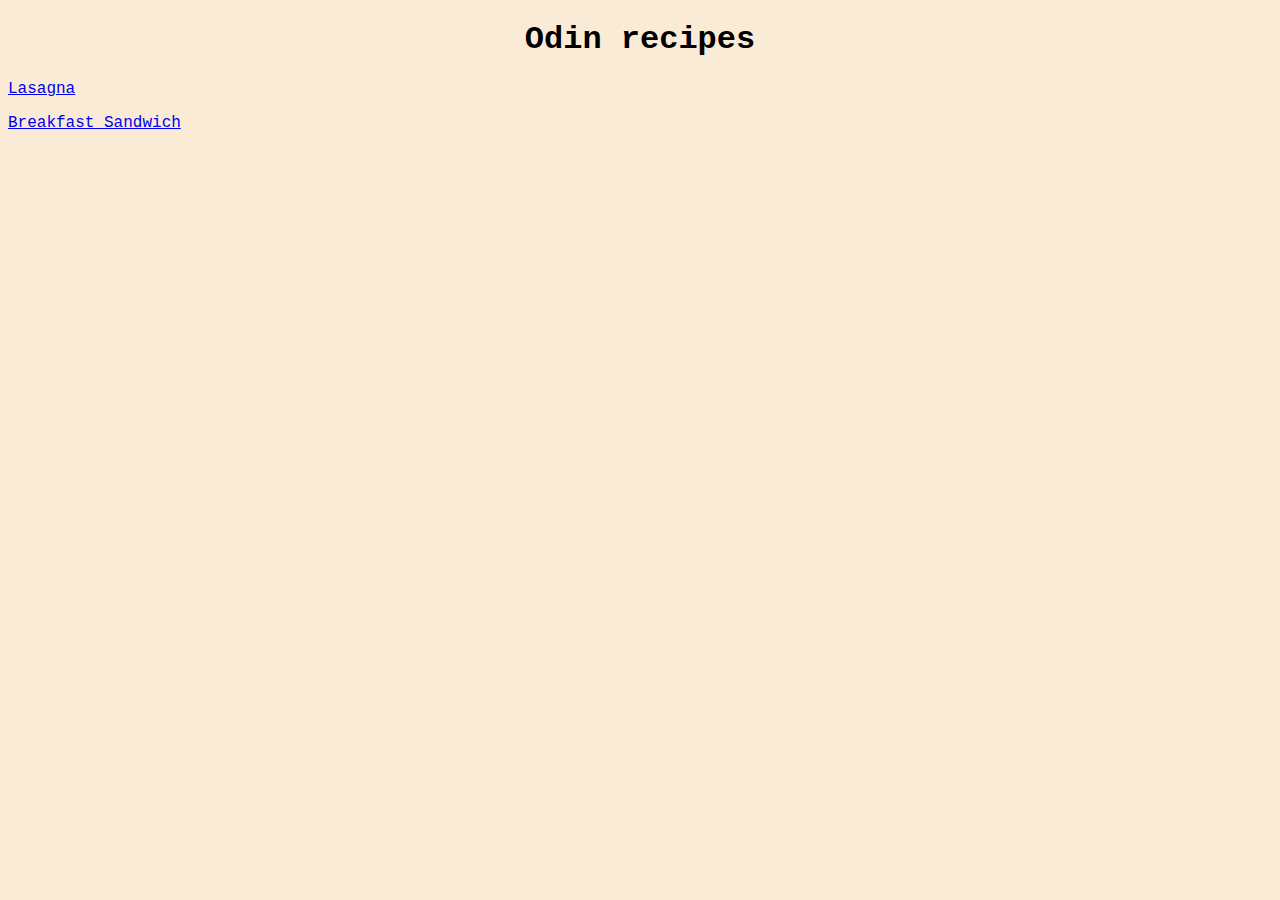
<file: index.html>
<!DOCTYPE html>
<html lang="en">

<head>
    <meta charset="UTF-8">
    <title>My recipe</title>
    <link rel="stylesheet" href="./style.css">
</head>

<body>
    <div>
    <h1>Odin recipes</h1>
    <p><a href="./recipes/lasagna.html">Lasagna</a></p>
    <p><a href="./recipes/sandwich.html">Breakfast Sandwich</a></p>
    </div>
</body>
</html>
</file>
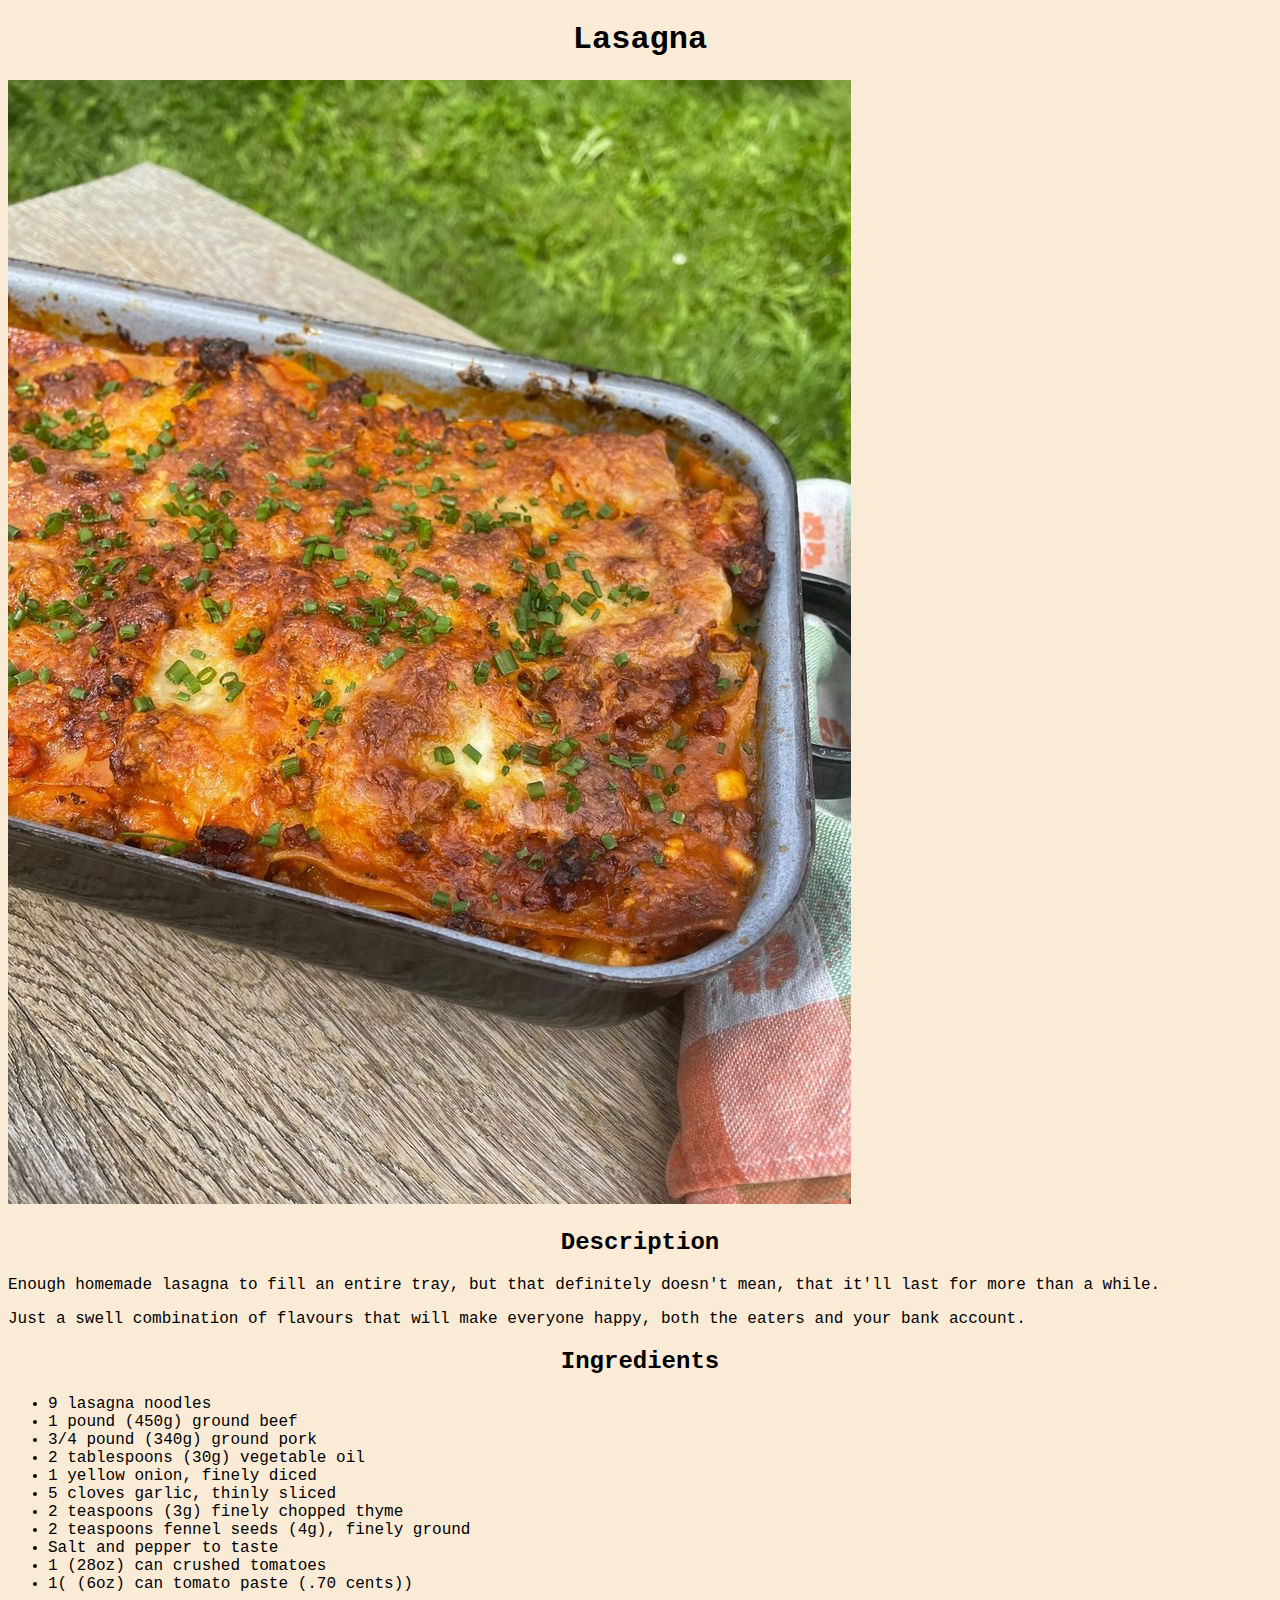
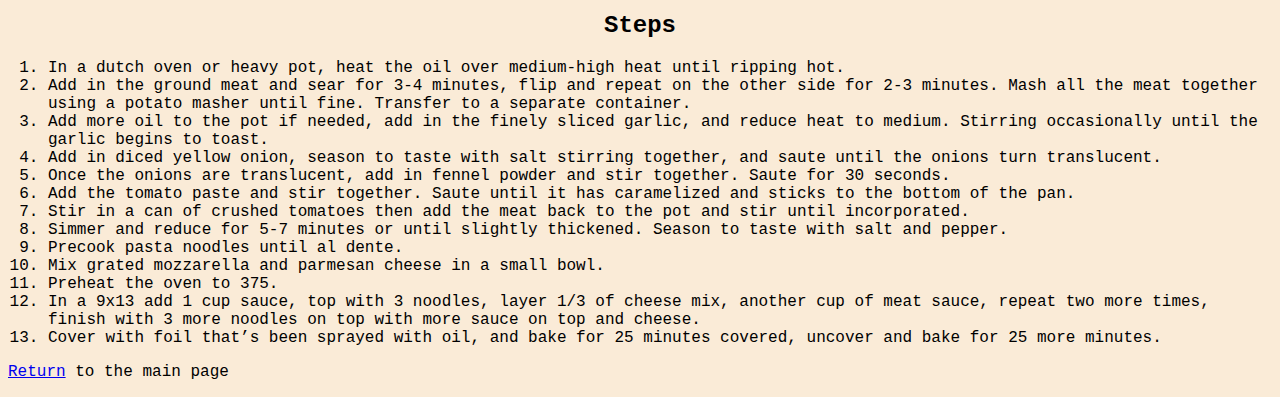
<file: recipes/lasagna.html>
<!DOCTYPE html>
<html>

<head>
    <title>Lasagna</title>
    <meta charset="UTF-8">
    <link rel="stylesheet" href="../style.css">
</head>

<body>
    <div>
    <h1>Lasagna</h1>
    <img src="../images/lasag.jpeg" alt="Homemade lasagna">
    <h2>Description</h2>
    <p>Enough homemade lasagna to fill an entire tray, but 
    that definitely doesn't mean, that it'll last for more than a while.</p>
    <p>Just a swell combination of flavours that will make everyone happy, both the eaters
     and your bank account.</p>
    <h2>Ingredients</h2>
    <ul>
        <li>9 lasagna noodles</li>
        <li>1 pound (450g) ground beef</li>
        <li>3/4 pound (340g) ground pork</li>
        <li>2 tablespoons (30g) vegetable oil</li>
        <li>1 yellow onion, finely diced</li>
        <li>5 cloves garlic, thinly sliced</li>
        <li>2 teaspoons (3g) finely chopped thyme</li>
        <li>2 teaspoons fennel seeds (4g), finely ground </li>
        <li>Salt and pepper to taste</li>
        <li>1 (28oz) can crushed tomatoes </li>
        <li>1( (6oz) can tomato paste (.70 cents))</li>
    </ul>
    <h2>Steps</h2>
    <ol>
        <li>In a dutch oven or heavy pot, heat the oil over medium-high heat until ripping hot.</li>
        <li>Add in the ground meat and sear for 3-4 minutes, flip and repeat on the other side for 2-3 minutes. Mash all the meat together using a potato masher until fine. Transfer to a separate container. </li>
        <li>Add more oil to the pot if needed, add in the finely sliced garlic, and reduce heat to medium. Stirring occasionally until the garlic begins to toast.</li>
        <li>Add in diced yellow onion, season to taste with salt stirring together, and saute until the onions turn translucent.</li>
        <li>Once the onions are translucent, add in fennel powder and stir together. Saute for 30 seconds.</li>
        <li>Add the tomato paste and stir together. Saute until it has caramelized and sticks to the bottom of the pan.</li>
        <li>Stir in a can of crushed tomatoes then add the meat back to the pot and stir until incorporated.</li>
        <li>Simmer and reduce for 5-7 minutes or until slightly thickened. Season to taste with salt and pepper.</li>
        <li>Precook pasta noodles until al dente.</li>
        <li>Mix grated mozzarella and parmesan cheese in a small bowl.</li>
        <li>Preheat the oven to 375. </li>
        <li>In a 9x13 add 1 cup sauce, top with 3 noodles, layer 1/3 of cheese mix, another cup of meat sauce, repeat two more times, finish with 3 more noodles on top with more sauce on top and cheese.</li>
        <li>Cover with foil that’s been sprayed with oil, and bake for 25 minutes covered, uncover and bake for 25 more minutes.</li>
    </ol>
    <p><a href="../index.html">Return</a> to the main page</p>
    </div>
</body>
</html>
</file>
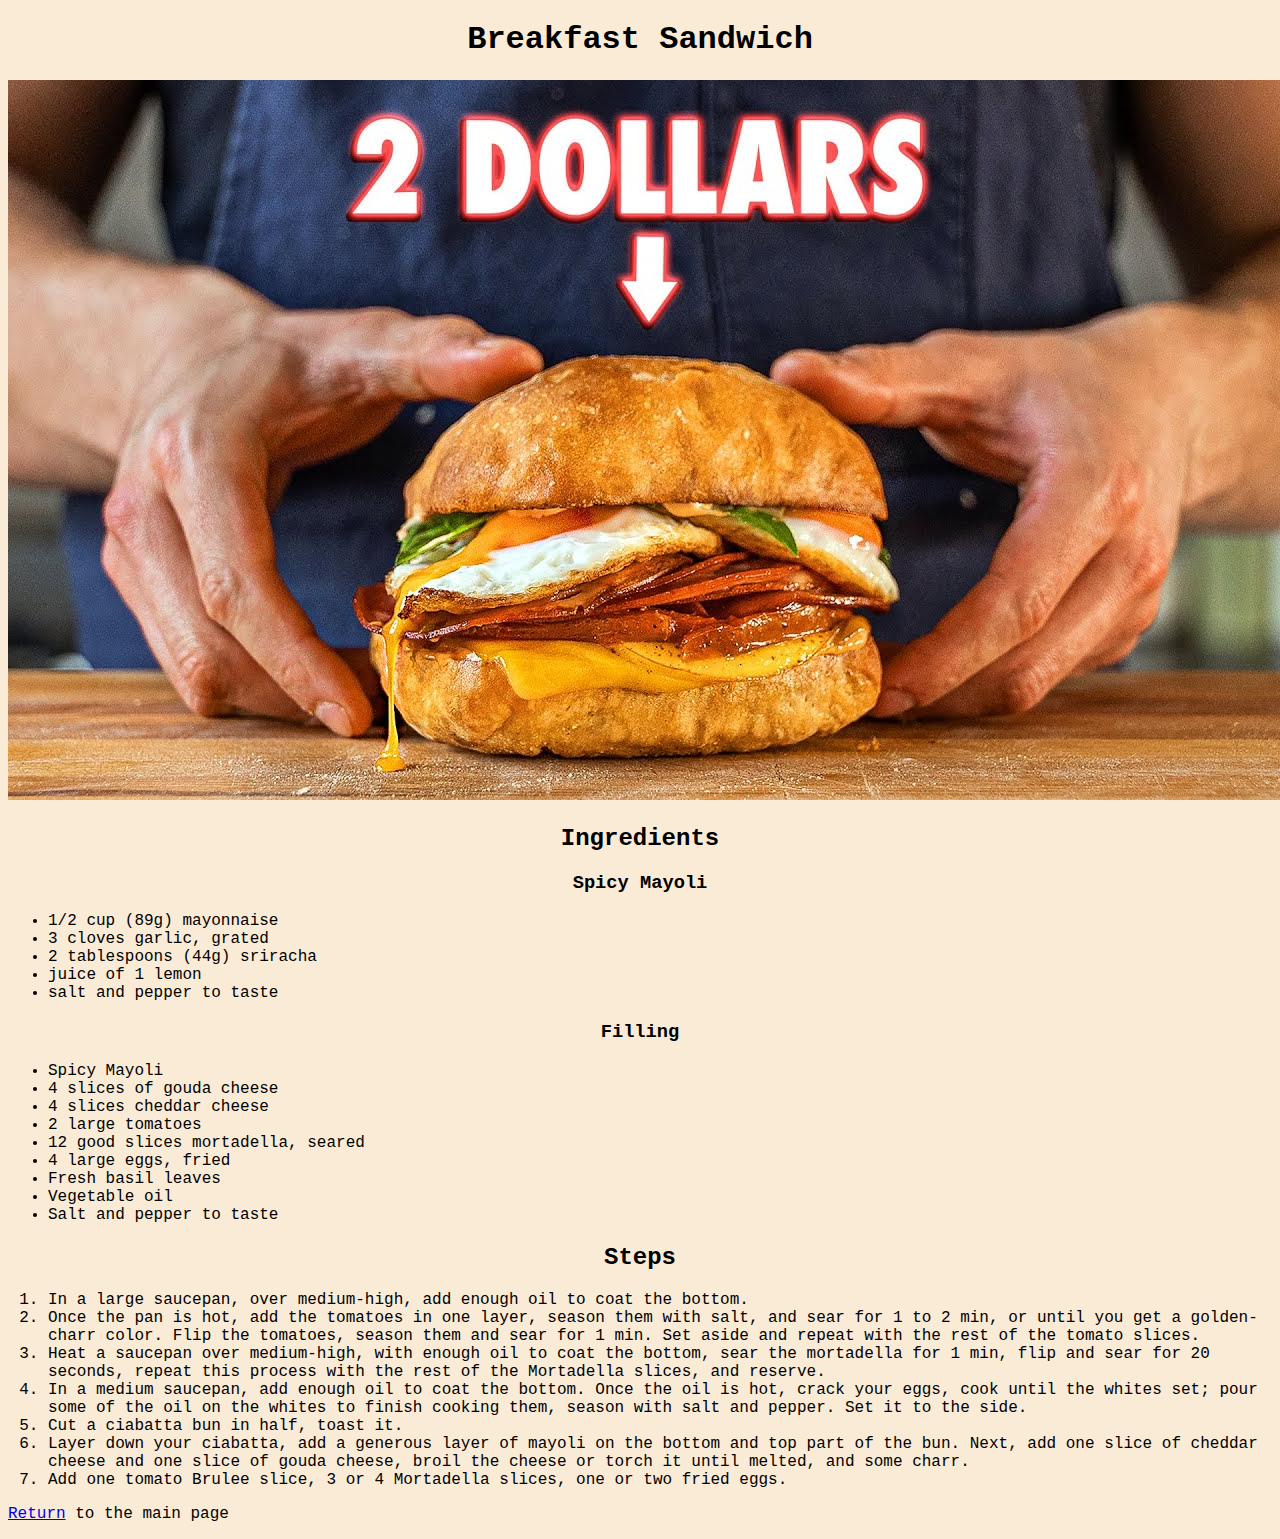
<file: recipes/sandwich.html>
<!DOCTYPE html>
<html>

<head>
    <meta charset="UTF-8">
    <title>Breakfast Sandwich</title>
    <link rel="stylesheet" href="../style.css">
</head>

<body>
<div>
<h1>Breakfast Sandwich</h1>
<img src="../images/sandwich.jpeg" alt="A breakfast sandwich">
<h2>Ingredients</h2>
<h3>Spicy Mayoli</h3>
<ul>
    <li>1/2 cup (89g) mayonnaise </li>
    <li>3 cloves garlic, grated</li>
    <li>2 tablespoons (44g) sriracha</li>
    <li>juice of 1 lemon </li>
    <li>salt and pepper to taste</li>
</ul>
<h3>Filling</h3>
<ul>
    <li>Spicy Mayoli</li>
    <li>4 slices of gouda cheese</li>
    <li>4 slices cheddar cheese</li>
    <li>2 large tomatoes</li>
    <li>12 good slices mortadella, seared</li>
    <li>4 large eggs, fried</li>
    <li>Fresh basil leaves</li>
    <li>Vegetable oil</li>
    <li>Salt and pepper to taste</li>
</ul>
<h2>Steps</h2>
<ol>
    <li>In a large saucepan, over medium-high, add enough oil to coat the bottom.</li>
    <li>Once the pan is hot, add the tomatoes in one layer, season them with salt, and sear for 1 to 2 min, or until you get a golden-charr color. Flip the tomatoes, season them and sear for 1 min. Set aside and repeat with the rest of the tomato slices.</li>
    <li>Heat a saucepan over medium-high, with enough oil to coat the bottom, sear the mortadella for 1 min, flip and sear for 20 seconds, repeat this process with the rest of the Mortadella slices, and reserve.</li>
    <li>In a medium saucepan, add enough oil to coat the bottom. Once the oil is hot, crack your eggs, cook until the whites set; pour some of the oil on the whites to finish cooking them, season with salt and pepper. Set it to the side.</li>
    <li>Cut a ciabatta bun in half, toast it.</li>
    <li>Layer down your ciabatta, add a generous layer of mayoli on the bottom and top part of the bun. Next, add one slice of cheddar cheese and one slice of gouda cheese, broil the cheese or torch it until melted, and some charr. </li>
    <li>Add one tomato Brulee slice, 3 or 4 Mortadella slices, one or two fried eggs.</li>
</ol>
<p><a href="../index.html">Return</a> to the main page</p>
</div>
</body>
</html>
</file>
<file: style.css>
* {
    font-family: 'Courier New', Courier, monospace;
}
body {
    background-color: antiquewhite;
}
h1,
h2,
h3 {
    text-align: center;
}
</file>
